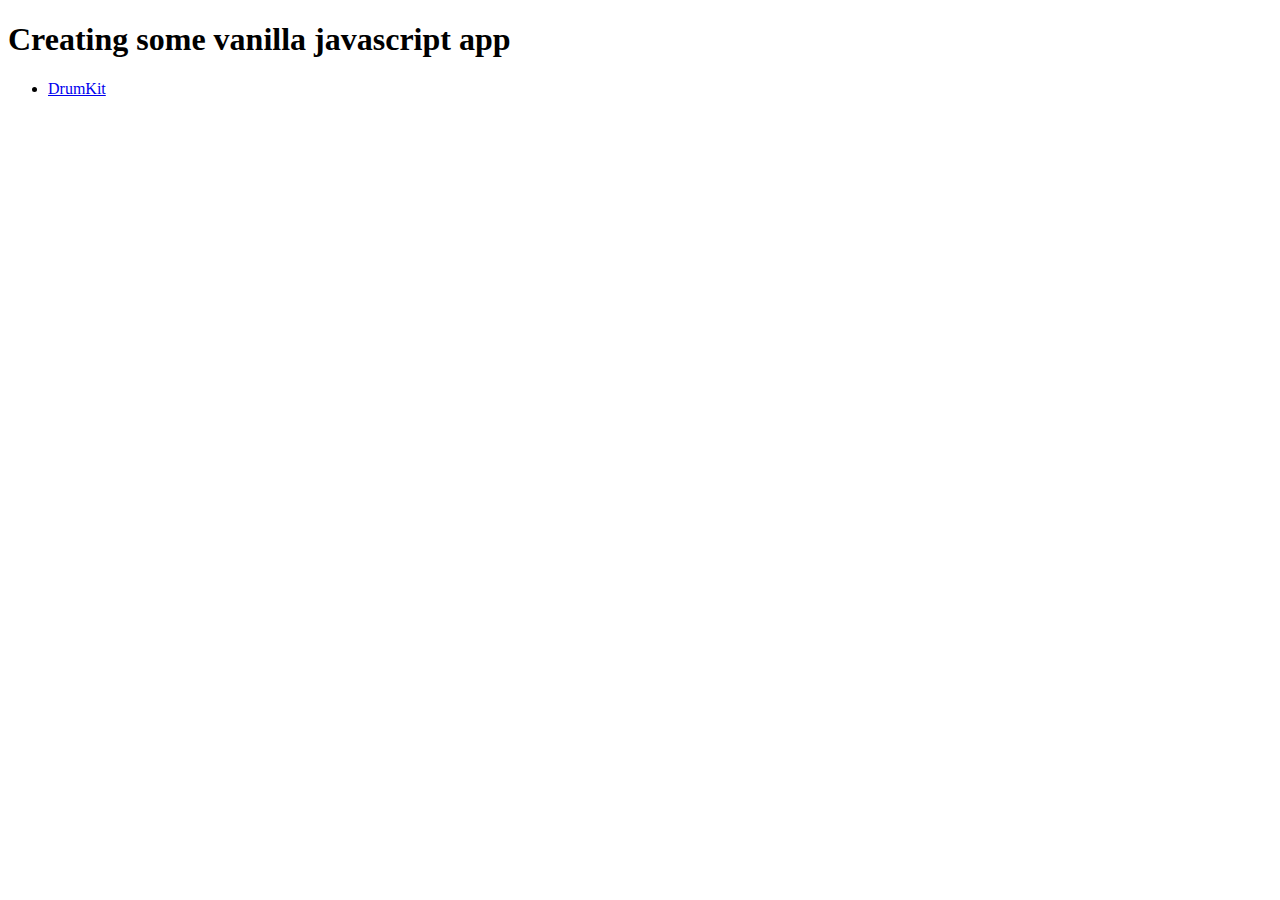
<file: index.html>
<!doctype html>
<html lang="en">
<head>
    <meta charset="UTF-8">
    <meta name="viewport"
          content="width=device-width, user-scalable=no, initial-scale=1.0, maximum-scale=1.0, minimum-scale=1.0">
    <meta http-equiv="X-UA-Compatible" content="ie=edge">
    <title>JavaScript 30 Challenge</title>
</head>
<body>
    <h1>Creating some vanilla javascript app</h1>
    <ul>
        <li>
            <a href="01/index.html">DrumKit</a>
        </li>
    </ul>
</body>
</html>
</file>
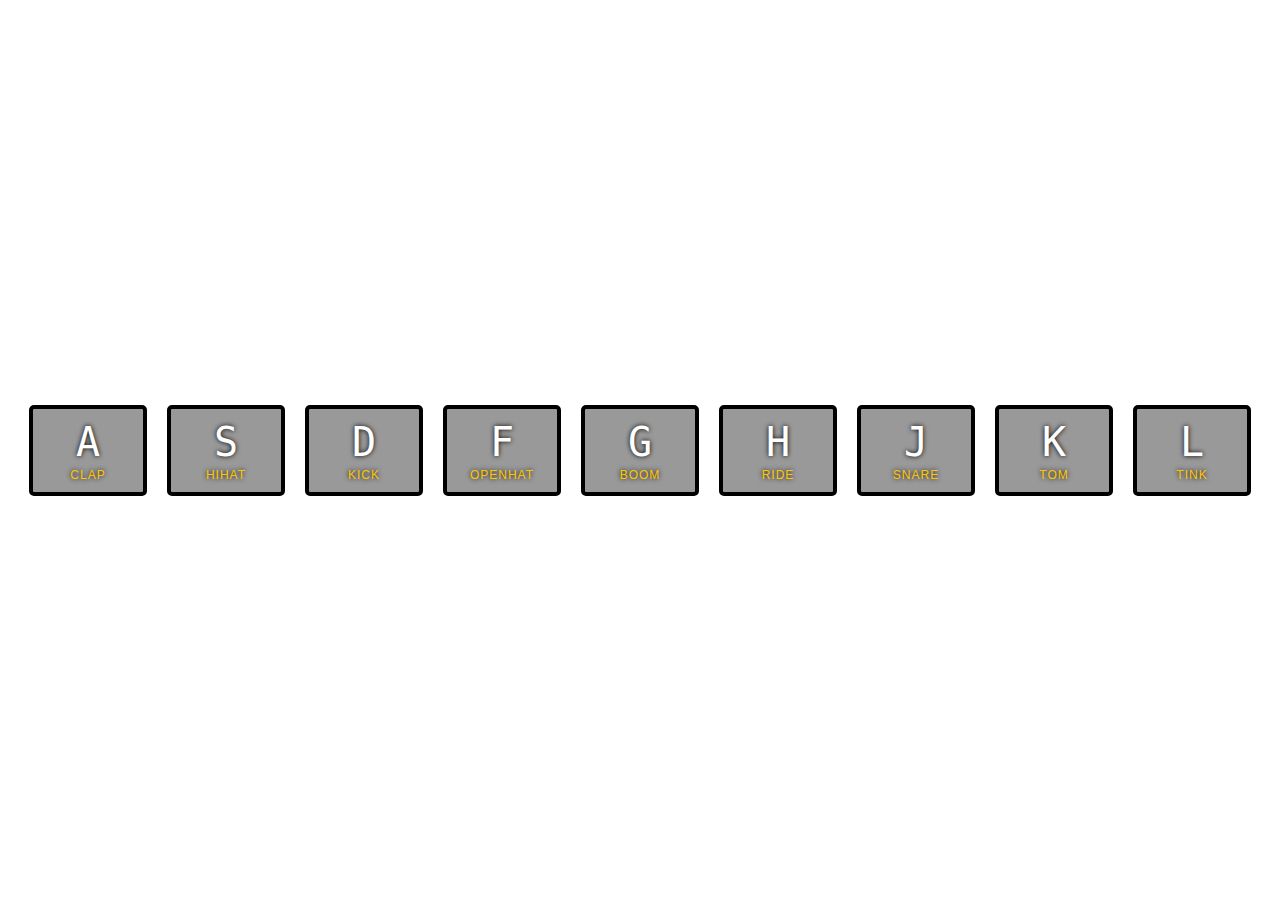
<file: 01/index.html>
<!DOCTYPE html>
<html lang="en">
    <head>
        <meta charset="UTF-8">
        <title>JS Drum Kit</title>
        <link rel="stylesheet" href="style.css">
    </head>
    <body>
        <div class="keys">
            <div data-key="65" class="key">
                <kbd>A</kbd>
                <span class="sound">clap</span>
            </div>
            <div data-key="83" class="key">
                <kbd>S</kbd>
                <span class="sound">hihat</span>
            </div>
            <div data-key="68" class="key">
                <kbd>D</kbd>
                <span class="sound">kick</span>
            </div>
            <div data-key="70" class="key">
                <kbd>F</kbd>
                <span class="sound">openhat</span>
            </div>
            <div data-key="71" class="key">
                <kbd>G</kbd>
                <span class="sound">boom</span>
            </div>
            <div data-key="72" class="key">
                <kbd>H</kbd>
                <span class="sound">ride</span>
            </div>
            <div data-key="74" class="key">
                <kbd>J</kbd>
                <span class="sound">snare</span>
            </div>
            <div data-key="75" class="key">
                <kbd>K</kbd>
                <span class="sound">tom</span>
            </div>
            <div data-key="76" class="key">
                <kbd>L</kbd>
                <span class="sound">tink</span>
            </div>
        </div>

        <audio data-key="65" src="sounds/clap.wav"></audio>
        <audio data-key="83" src="sounds/hihat.wav"></audio>
        <audio data-key="68" src="sounds/kick.wav"></audio>
        <audio data-key="70" src="sounds/openhat.wav"></audio>
        <audio data-key="71" src="sounds/boom.wav"></audio>
        <audio data-key="72" src="sounds/ride.wav"></audio>
        <audio data-key="74" src="sounds/snare.wav"></audio>
        <audio data-key="75" src="sounds/tom.wav"></audio>
        <audio data-key="76" src="sounds/tink.wav"></audio>

    <script>
        function highlightAudio(code) {
            if (code) {
                let audio = document.querySelector('audio[data-key="' + code + '"]'),
                    visual = document.querySelector('div[data-key="' + code + '"]');

                if (audio) audio.play();
                if (visual) {
                    visual.classList.add('playing');
                    window.setTimeout(function() {
                        visual.classList.remove('playing');
                    }, 100);
                }
            }
        };

        document.addEventListener('DOMContentLoaded', function () {
            document.addEventListener('keydown', function (event) {
                highlightAudio(event.keyCode);
            })
        })
    </script>


    </body>
</html>
</file>
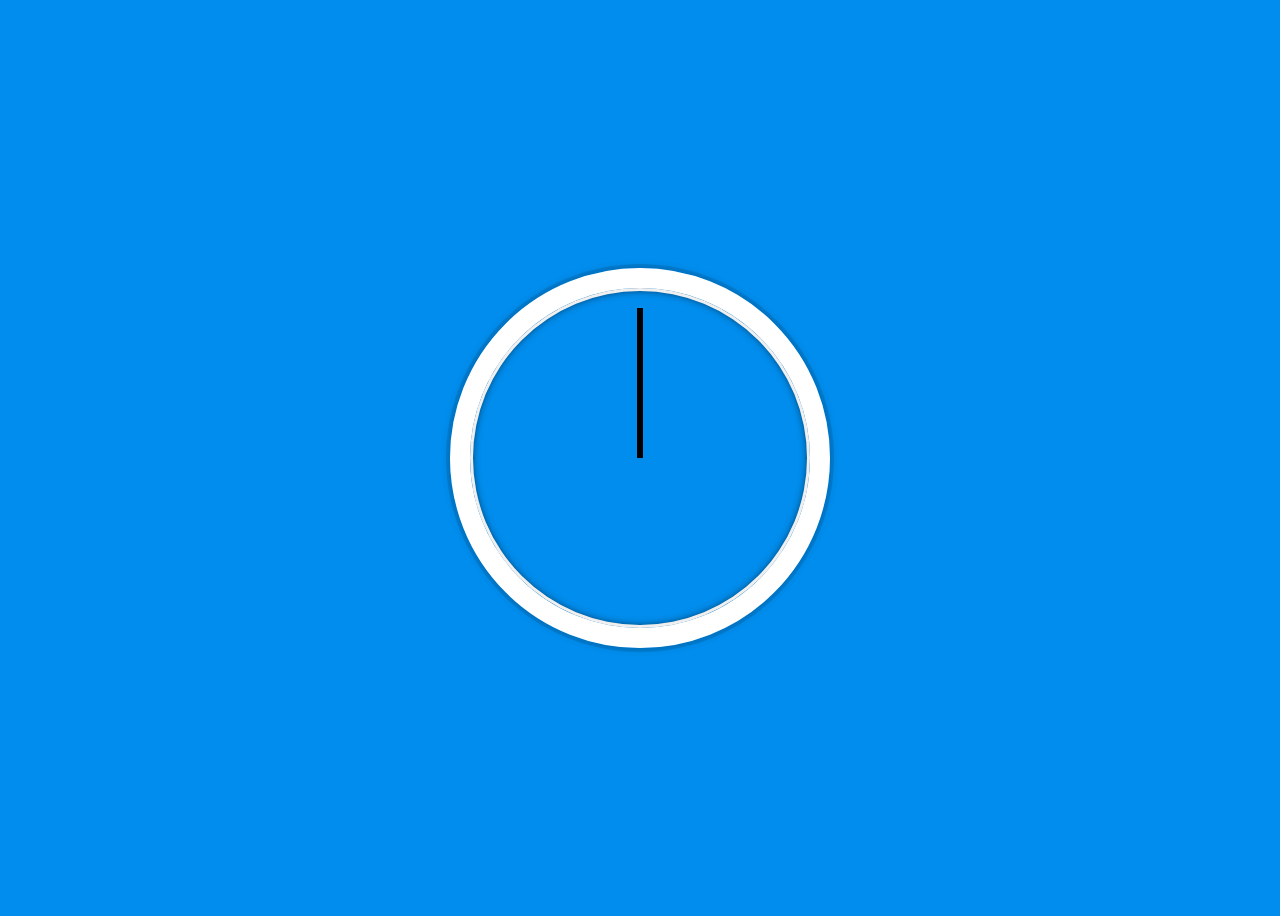
<file: 02/index.html>
<!DOCTYPE html>
<html lang="en">
<head>
    <meta charset="UTF-8">
    <title>JS + CSS Clock</title>
</head>
<body>


<div class="clock">
    <div class="clock-face">
        <div class="hand hour-hand"></div>
        <div class="hand min-hand"></div>
        <div class="hand second-hand"></div>
    </div>
</div>


<style>
    html {
        background:#018DED url(http://unsplash.it/1500/1000?image=881&blur=50);
        background-size:cover;
        font-family:'helvetica neue';
        text-align: center;
        font-size: 10px;
    }

    body {
        font-size: 2rem;
        display:flex;
        flex:1;
        min-height: 100vh;
        align-items: center;
    }

    .clock {
        width: 30rem;
        height: 30rem;
        border:20px solid white;
        border-radius:50%;
        margin:50px auto;
        position: relative;
        padding:2rem;
        box-shadow:
                0 0 0 4px rgba(0,0,0,0.1),
                inset 0 0 0 3px #EFEFEF,
                inset 0 0 10px black,
                0 0 10px rgba(0,0,0,0.2);
    }

    .clock-face {
        position: relative;
        width: 100%;
        height: 100%;
        transform: translateY(-3px); /* account for the height of the clock hands */
    }

    .hand {
        width:50%;
        height:6px;
        background:black;
        position: absolute;
        top:50%;
        -webkit-transition: all .2s ease-in;
        -moz-transition: all .2s ease-in;
        -ms-transition: all .2s ease-in;
        -o-transition: all .2s ease-in;
        transition: all .2s ease-in;
        -webkit-transform-origin:100%;
        -moz-transform-origin:100%;
        -ms-transform-origin:100%;
        -o-transform-origin:100%;
        transform-origin:100%;
        -webkit-transform: rotate(90deg);
        -moz-transform: rotate(90deg);
        -ms-transform: rotate(90deg);
        -o-transform: rotate(90deg);
        transform: rotate(90deg);
    }

</style>

<script>
    /**
     * Will tick the clock!
     */
    function tickClock() {
        let hourHand = document.querySelector('.hand.hour-hand'),
            minHand = document.querySelector('.hand.min-hand'),
            secHand = document.querySelector('.hand.second-hand'),
            date = new Date();

        if (hourHand && minHand && secHand) {
            hourHand.style.setProperty('transform', 'rotate('
                + parseInt(
                    90 + (
                        (360 / 12) * date.getHours()
                    )
                ) + 'deg)');
            minHand.style.setProperty('transform', 'rotate(' +
                + parseInt(
                    90 + (
                        (360 / 60) * date.getMinutes()
                    )
                ) + 'deg)');
            secHand.style.setProperty('transform', 'rotate(' +
                + parseInt(
                    90 + (
                        (360 / 60) * date.getSeconds()
                    )
                ) + 'deg)');
        }
    }

    document.addEventListener('DOMContentLoaded', function () {
        window.setInterval(tickClock, 1000);
    })

</script>
</body>
</html>
</file>
<file: 01/style.css>
html {
    font-size: 10px;
    background:url(http://i.imgur.com/b9r5sEL.jpg) bottom center;
    background-size: cover;
}
body,html {
    margin: 0;
    padding: 0;
    font-family: sans-serif;
}

.keys {
    display:flex;
    flex:1;
    min-height:100vh;
    align-items: center;
    justify-content: center;
}

.key {
    border:4px solid black;
    border-radius:5px;
    margin:1rem;
    font-size: 1.5rem;
    padding:1rem .5rem;
    transition:all .07s;
    width:100px;
    text-align: center;
    color:white;
    background:rgba(0,0,0,0.4);
    text-shadow:0 0 5px black;
}

.playing {
    transform:scale(1.1);
    border-color:#ffc600;
    box-shadow: 0 0 10px #ffc600;
}

kbd {
    display: block;
    font-size: 40px;
}

.sound {
    font-size: 1.2rem;
    text-transform: uppercase;
    letter-spacing: 1px;
    color:#ffc600;
}
</file>
